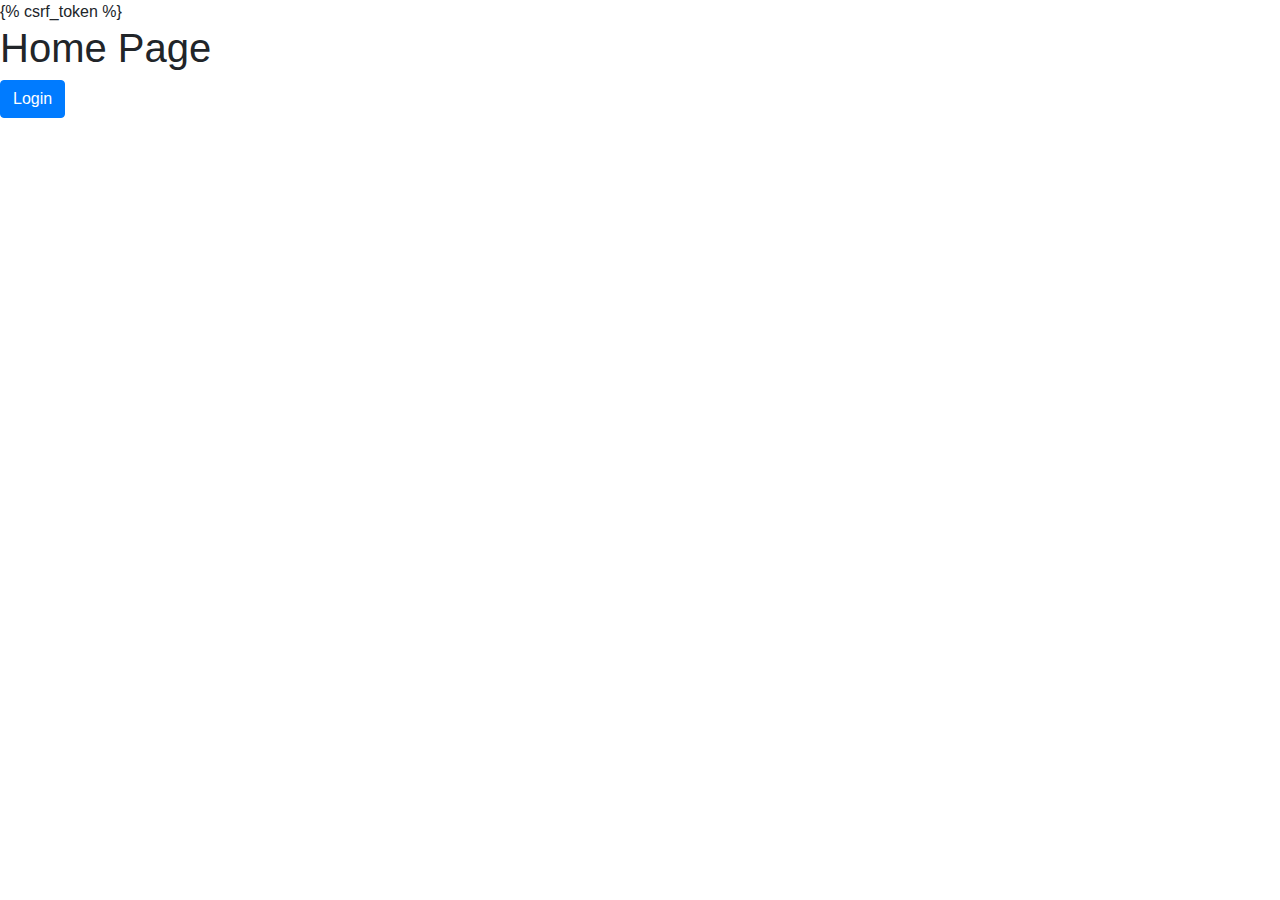
<file: Templates/home.html>
<!doctype html>
<html lang="en">
  <head>
    <!-- Required meta tags -->
    <meta charset="utf-8">
    <meta name="viewport" content="width=device-width, initial-scale=1, shrink-to-fit=no">

    <!-- Bootstrap CSS -->
    <link rel="stylesheet" href="https://cdn.jsdelivr.net/npm/bootstrap@4.3.1/dist/css/bootstrap.min.css" integrity="sha384-ggOyR0iXCbMQv3Xipma34MD+dH/1fQ784/j6cY/iJTQUOhcWr7x9JvoRxT2MZw1T" crossorigin="anonymous">

    <title>Home Page</title>
  </head>
  <body>
    <form action="signout">
      {% csrf_token %}

    
    <h1>Home Page</h1>
    <a href="/signin" class="btn btn-primary">Login</a>

    <!-- Optional JavaScript -->
    <!-- jQuery first, then Popper.js, then Bootstrap JS -->
    <script src="https://code.jquery.com/jquery-3.3.1.slim.min.js" integrity="sha384-q8i/X+965DzO0rT7abK41JStQIAqVgRVzpbzo5smXKp4YfRvH+8abtTE1Pi6jizo" crossorigin="anonymous"></script>
    <script src="https://cdn.jsdelivr.net/npm/popper.js@1.14.7/dist/umd/popper.min.js" integrity="sha384-UO2eT0CpHqdSJQ6hJty5KVphtPhzWj9WO1clHTMGa3JDZwrnQq4sF86dIHNDz0W1" crossorigin="anonymous"></script>
    <script src="https://cdn.jsdelivr.net/npm/bootstrap@4.3.1/dist/js/bootstrap.min.js" integrity="sha384-JjSmVgyd0p3pXB1rRibZUAYoIIy6OrQ6VrjIEaFf/nJGzIxFDsf4x0xIM+B07jRM" crossorigin="anonymous"></script>
  </form>
  </body>
  
</html>
</file>
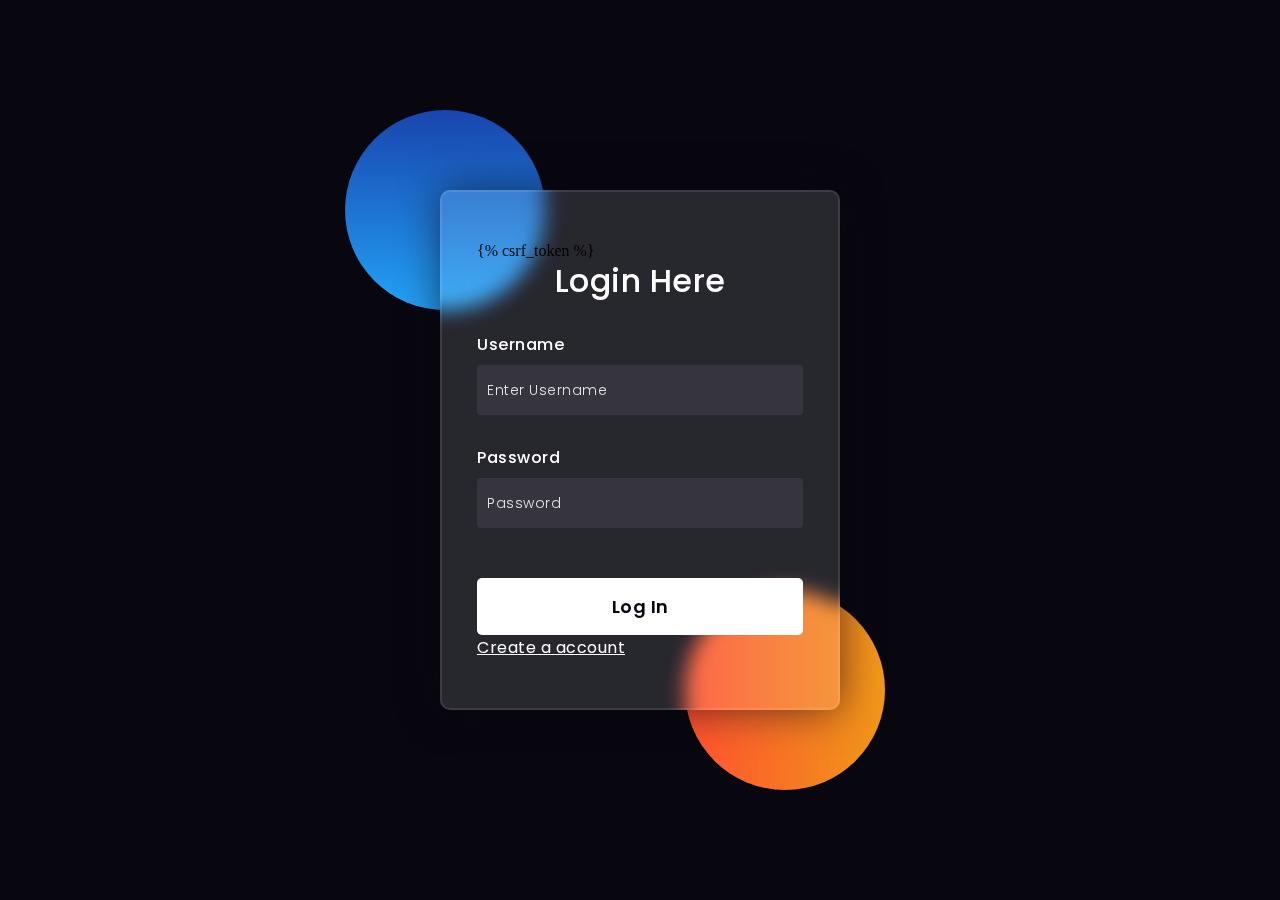
<file: Templates/login.html>
<!DOCTYPE html>
<html lang="en">
<head>
  <!-- Design by foolishdeveloper.com -->
    <title>Login Page</title>
 
    <link rel="preconnect" href="https://fonts.gstatic.com">
    <link rel="stylesheet" href="https://cdnjs.cloudflare.com/ajax/libs/font-awesome/5.15.4/css/all.min.css">
    <link href="https://fonts.googleapis.com/css2?family=Poppins:wght@300;500;600&display=swap" rel="stylesheet">
    <!--Stylesheet-->
    <style media="screen">
      *,
*:before,
*:after{
    padding: 0;
    margin: 0;
    box-sizing: border-box;
}
body{
    background-color: #080710;
}
.background{
    width: 430px;
    height: 520px;
    position: absolute;
    transform: translate(-50%,-50%);
    left: 50%;
    top: 50%;
}
.background .shape{
    height: 200px;
    width: 200px;
    position: absolute;
    border-radius: 50%;
}
.shape:first-child{
    background: linear-gradient(
        #1845ad,
        #23a2f6
    );
    left: -80px;
    top: -80px;
}
.shape:last-child{
    background: linear-gradient(
        to right,
        #ff512f,
        #f09819
    );
    right: -30px;
    bottom: -80px;
}
form{
    height: 520px;
    width: 400px;
    background-color: rgba(255,255,255,0.13);
    position: absolute;
    transform: translate(-50%,-50%);
    top: 50%;
    left: 50%;
    border-radius: 10px;
    backdrop-filter: blur(10px);
    border: 2px solid rgba(255,255,255,0.1);
    box-shadow: 0 0 40px rgba(8,7,16,0.6);
    padding: 50px 35px;
}
form *{
    font-family: 'Poppins',sans-serif;
    color: #ffffff;
    letter-spacing: 0.5px;
    outline: none;
    border: none;
}
form h3{
    font-size: 32px;
    font-weight: 500;
    line-height: 42px;
    text-align: center;
}

label{
    display: block;
    margin-top: 30px;
    font-size: 16px;
    font-weight: 500;
}
input{
    display: block;
    height: 50px;
    width: 100%;
    background-color: rgba(255,255,255,0.07);
    border-radius: 3px;
    padding: 0 10px;
    margin-top: 8px;
    font-size: 14px;
    font-weight: 300;
}
::placeholder{
    color: #e5e5e5;
}
button{
    margin-top: 50px;
    width: 100%;
    background-color: #ffffff;
    color: #080710;
    padding: 15px 0;
    font-size: 18px;
    font-weight: 600;
    border-radius: 5px;
    cursor: pointer;
}
.social{
  margin-top: 30px;
  display: flex;
}
.social div{
  background: red;
  width: 150px;
  border-radius: 3px;
  padding: 5px 10px 10px 5px;
  background-color: rgba(255,255,255,0.27);
  color: #eaf0fb;
  text-align: center;
}
.social div:hover{
  background-color: rgba(255,255,255,0.47);
}
.social .fb{
  margin-left: 25px;
}
.social i{
  margin-right: 4px;
}

    </style>
</head>
<body>
    <div class="background">
        <div class="shape"></div>
        <div class="shape"></div>
    </div>
    <form action="signin" method="post">
        {% csrf_token %}
        <h3>Login Here</h3>
        <label for="username">Username</label>
        <input type="text" placeholder="Enter Username" id="username" name="username">

        <label for="password">Password</label>
        <input type="password" placeholder="Password" id="password" name="password">

        <button type="submit">Log In</button>
        <!-- <input type="button" value=""> -->
        <!-- <div class="social">
          <div class="go"><i class="fab fa-google"></i>  Google</div>
          <div class="fb"><i class="fab fa-facebook"></i>  Facebook</div>
        </div> -->
        <a href="/signup" >Create a account</a>
    </form>
</body>
</html>
</file>
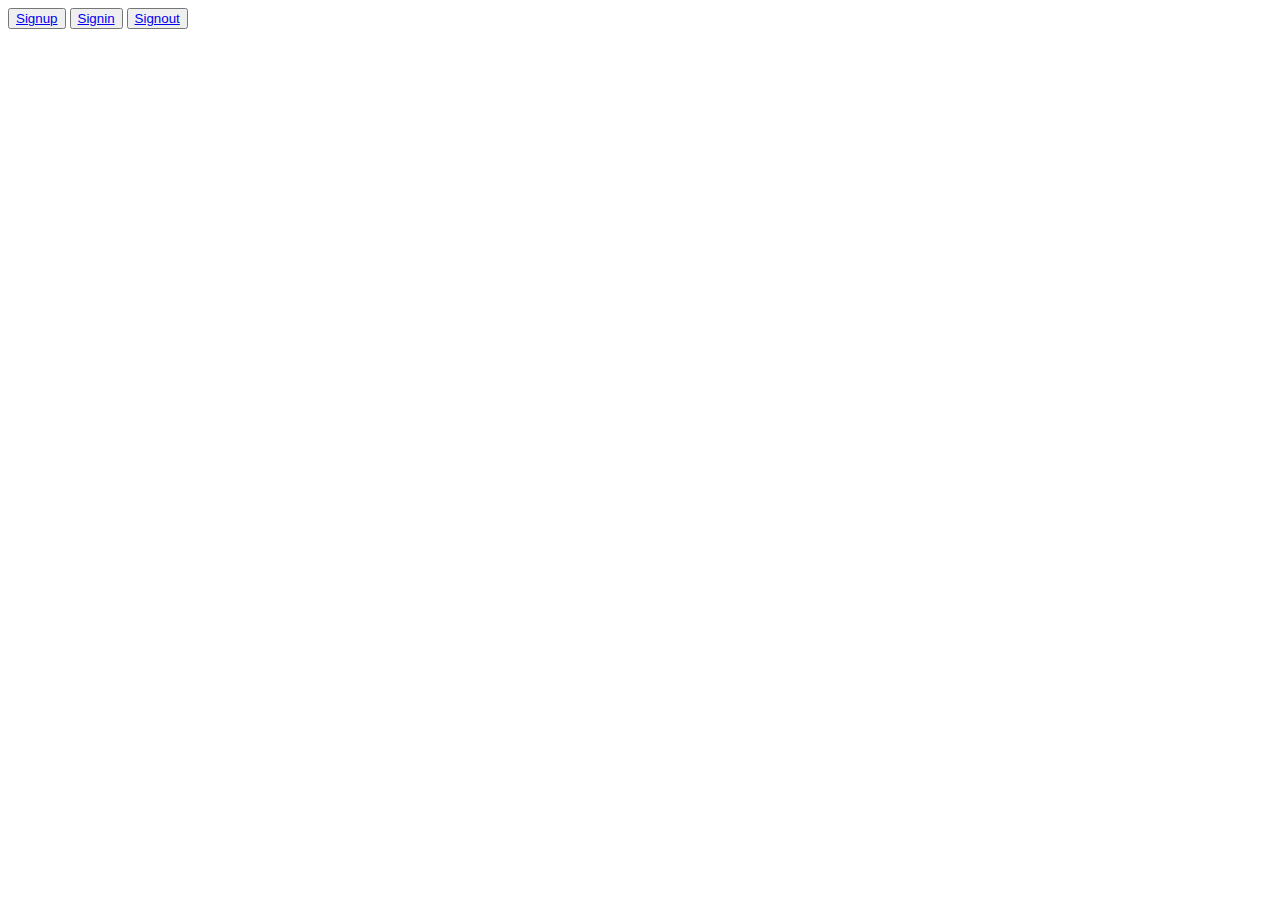
<file: Templates/register.html>
<!DOCTYPE html>
<html lang="en">
<head>
    <meta charset="UTF-8">
    <meta name="viewport" content="width=device-width, initial-scale=1.0">
    <title>Register</title>
</head>
<body>
    <button type="submit"><a href="/signup">Signup</a></button>
    <button type="submit"><a href="/signin">Signin</a></button>
    <button type="submit"><a href="/signout">Signout</a></button>
</body>
</html>
</file>
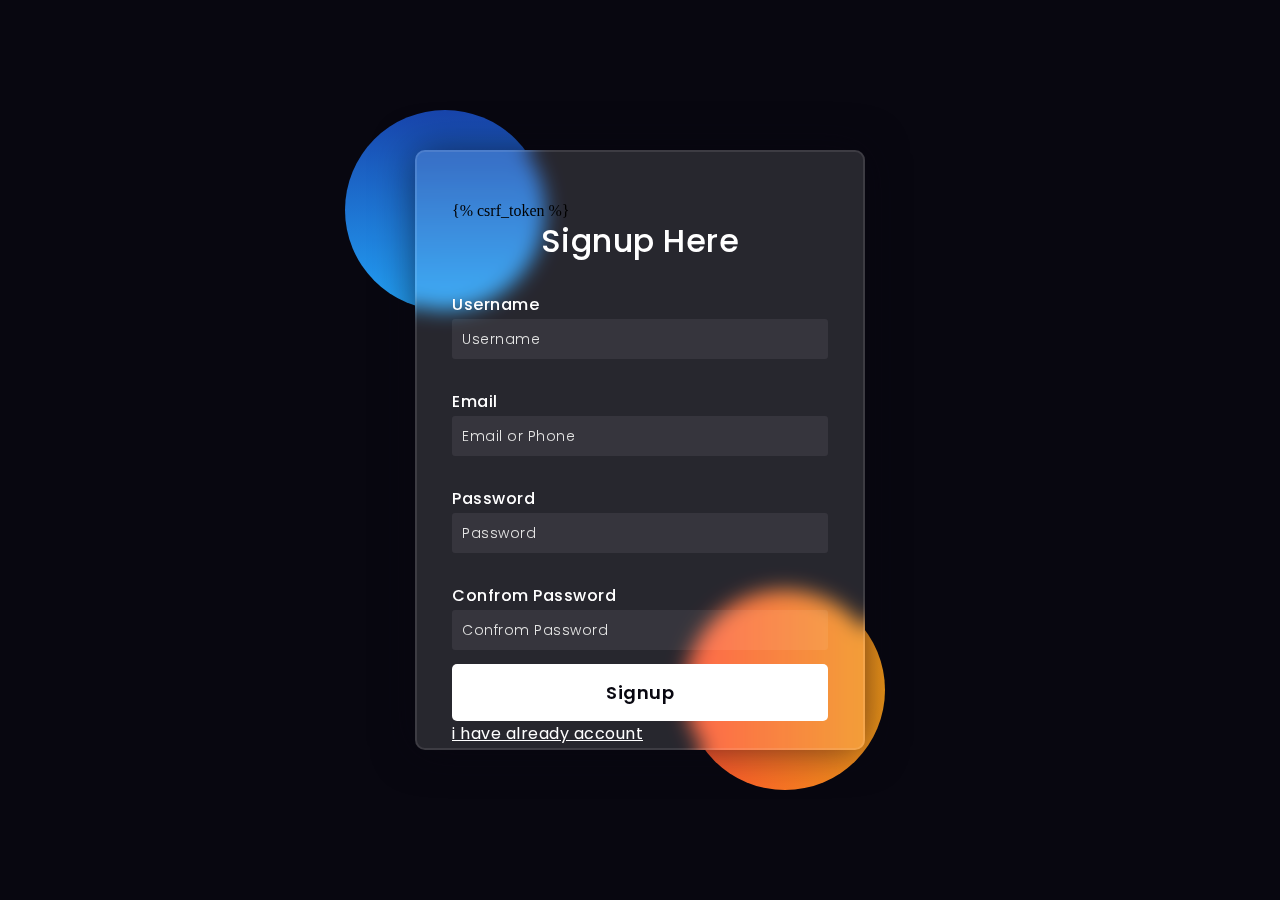
<file: Templates/signup.html>
<!DOCTYPE html>
<html lang="en">
<head>
  <!-- Design by foolishdeveloper.com -->
    <title>Signup Page</title>
 
    <link rel="preconnect" href="https://fonts.gstatic.com">
    <link rel="stylesheet" href="https://cdnjs.cloudflare.com/ajax/libs/font-awesome/5.15.4/css/all.min.css">
    <link href="https://fonts.googleapis.com/css2?family=Poppins:wght@300;500;600&display=swap" rel="stylesheet">
    <!--Stylesheet-->
    <style media="screen">
      *,
*:before,
*:after{
    padding: 0;
    margin: 0;
    box-sizing: border-box;
}
body{
    background-color: #080710;
}
.background{
    width: 430px;
    height: 520px;
    position: absolute;
    transform: translate(-50%,-50%);
    left: 50%;
    top: 50%;
}
.background .shape{
    height: 200px;
    width: 200px;
    position: absolute;
    border-radius: 50%;
}
.shape:first-child{
    background: linear-gradient(
        #1845ad,
        #23a2f6
    );
    left: -80px;
    top: -80px;
}
.shape:last-child{
    background: linear-gradient(
        to right,
        #ff512f,
        #f09819
    );
    right: -30px;
    bottom: -80px;
}
form{
    height: 600px;
    width: 450px;
    background-color: rgba(255,255,255,0.13);
    position: absolute;
    transform: translate(-50%,-50%);
    top: 50%;
    left: 50%;
    border-radius: 10px;
    backdrop-filter: blur(10px);
    border: 2px solid rgba(255,255,255,0.1);
    box-shadow: 0 0 40px rgba(8,7,16,0.6);
    padding: 50px 35px;
}
form *{
    font-family: 'Poppins',sans-serif;
    color: #ffffff;
    letter-spacing: 0.5px;
    outline: none;
    border: none;
}
form h3{
    font-size: 32px;
    font-weight: 500;
    line-height: 42px;
    text-align: center;
}

label{
    display: block;
    margin-top: 30px;
    font-size: 16px;
    font-weight: 500;
}
input{
    display: block;
    height: 40px;
    width: 100%;
    background-color: rgba(255,255,255,0.07);
    border-radius: 3px;
    padding: 0 10px;
    margin-top: 2px;
    font-size: 14px;
    font-weight: 300;
}
::placeholder{
    color: #e5e5e5;
}
button{
    margin-top: 14px;
    width: 100%;
    background-color: #ffffff;
    color: #080710;
    padding: 15px 0;
    font-size: 18px;
    font-weight: 600;
    border-radius: 5px;
    cursor: pointer;
}
.social{
  margin-top: 30px;
  display: flex;
}
.social div{
  background: red;
  width: 150px;
  border-radius: 3px;
  padding: 5px 10px 10px 5px;
  background-color: rgba(255,255,255,0.27);
  color: #eaf0fb;
  text-align: center;
}
.social div:hover{
  background-color: rgba(255,255,255,0.47);
}
.social .fb{
  margin-left: 25px;
}
.social i{
  margin-right: 4px;
}

    </style>
</head>
<body>
    <div class="background">
        <div class="shape"></div>
        <div class="shape"></div>
    </div>
    <form action="signup" method="post">
    {% csrf_token %}
        <h3>Signup Here</h3>

        <label for="username">Username</label>
        <input type="text" placeholder="Username" name="username" id="username">

        <label for="email">Email</label>
        <input type="email" placeholder="Email or Phone" name="email" id="email">

        <label for="password1">Password</label>
        <input type="password" placeholder="Password" id="password1" name="password1">


        <label for="password2">Confrom Password</label>
        <input type="password" placeholder="Confrom Password" id="password2" name="password2">
        <button type="submit">Signup</button>
        
        <a href="/signin" >i have already account</a>
    </form>
</body>
</html>
</file>
